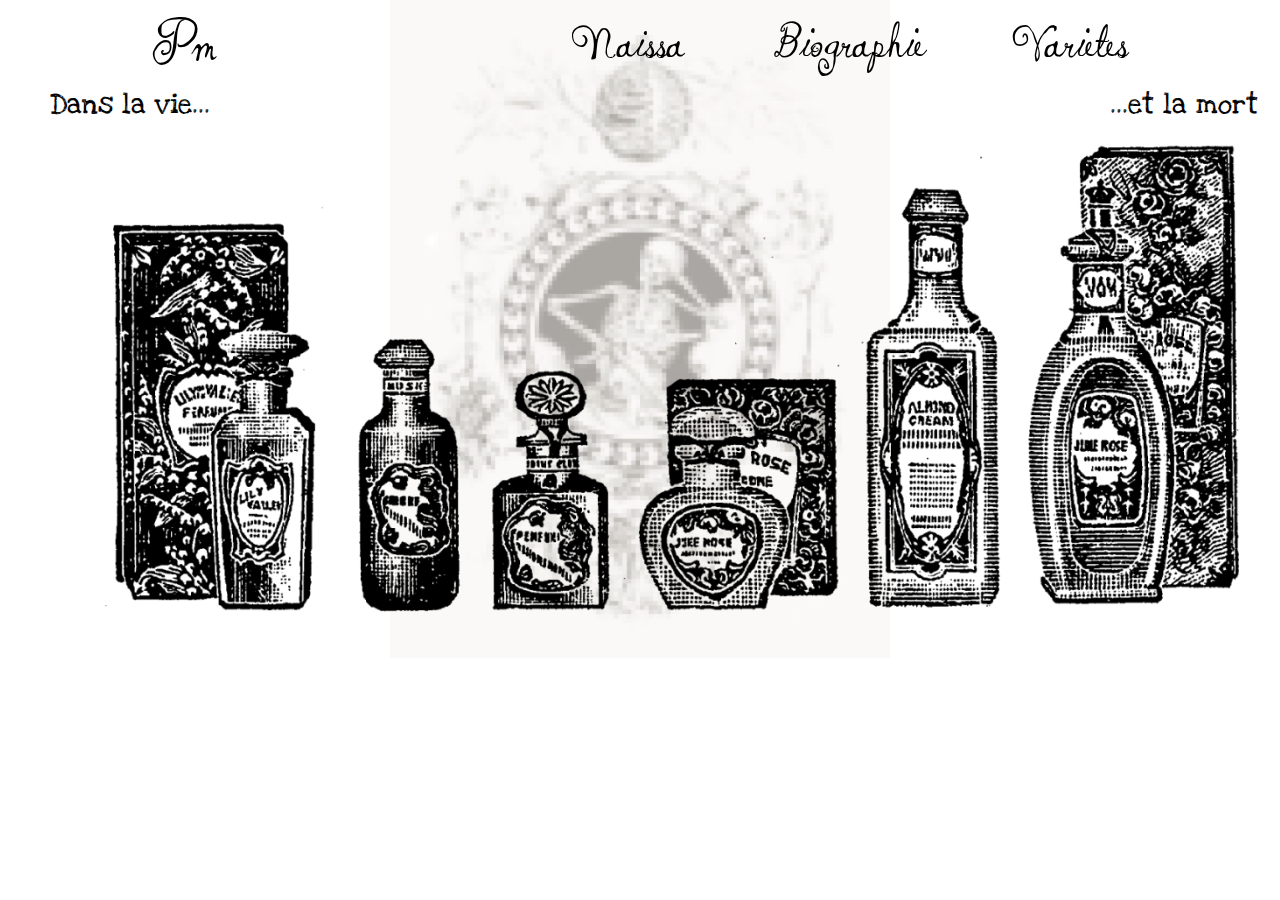
<file: index.html>
<!DOCTYPE html>
<html lang="pt-br">
<head>
    <meta charset="UTF-8">
    <meta name="viewport" content="width=device-width, initial-scale=1.0">
    <title>Perfume france</title>
    <link rel="stylesheet" href="main.css">
    <link rel="preconnect" href="https://fonts.googleapis.com">
    <link rel="preconnect" href="https://fonts.gstatic.com" crossorigin>
    <link href="https://fonts.googleapis.com/css2?family=Ingrid+Darling&display=swap" rel="stylesheet">
    <link rel="preconnect" href="https://fonts.googleapis.com">
    <link rel="preconnect" href="https://fonts.gstatic.com" crossorigin>
    <link href="https://fonts.googleapis.com/css2?family=Ingrid+Darling&family=Love+Ya+Like+A+Sister&display=swap" rel="stylesheet">
</head>
<header>
    <div class="container-nav">
        <div class="container-logo-nav">
            Pm
        </div>
        <div class="box-links"> 
            <nav><a href="./index.html">Naissa</a></nav>
            <nav><a href="./biographie/biographie.html">Biographie</a></nav>
            <nav><a href="./Varietes/varietes.html">Varietes</a></nav>
        </div>
    </div>
</header>
<body>
<div class="container-text"> 
    <div class="text-left">
        Dans la vie...
    </div>
    <div class="text-right">
        ...et la mort
    </div>
</div>
    <div class="container-perfumes">
        <img src="./veryHard/veryHard/perfumes.png" height="89%" width="89%">
    </div>
</body>
</html>
</file>
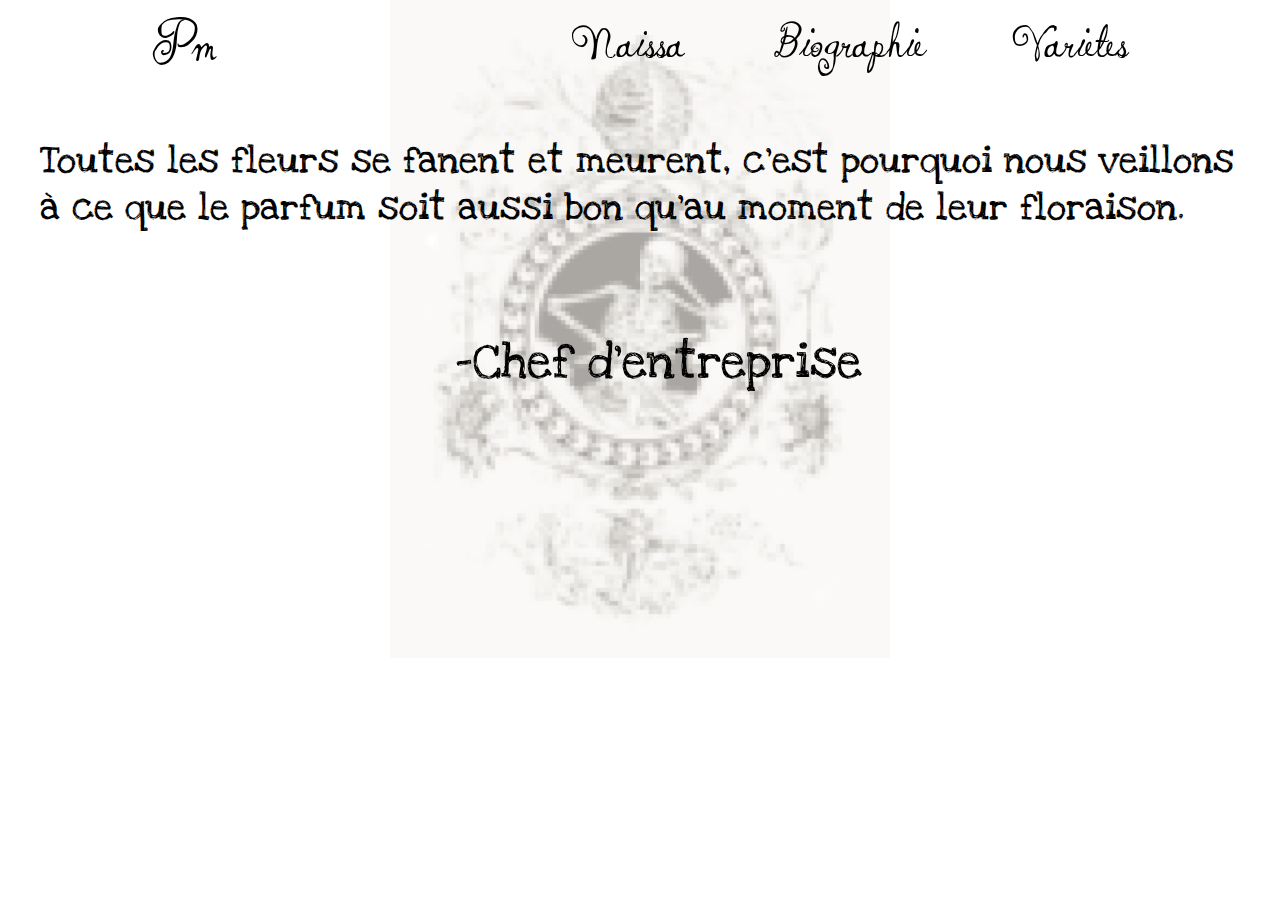
<file: biographie/biographie.html>
<!DOCTYPE html>
<html lang="pt-br">
<head>
    <meta charset="UTF-8">
    <meta name="viewport" content="width=device-width, initial-scale=1.0">
    <title>Perfume france</title>
    <link rel="stylesheet" href="biographie.css">
    <link rel="preconnect" href="https://fonts.googleapis.com">
    <link rel="preconnect" href="https://fonts.gstatic.com" crossorigin>
    <link href="https://fonts.googleapis.com/css2?family=Ingrid+Darling&display=swap" rel="stylesheet">
    <link rel="preconnect" href="https://fonts.googleapis.com">
    <link rel="preconnect" href="https://fonts.gstatic.com" crossorigin>
    <link href="https://fonts.googleapis.com/css2?family=Ingrid+Darling&family=Love+Ya+Like+A+Sister&display=swap" rel="stylesheet">
</head>
<header>
    <div class="container-nav">
        <div class="container-logo-nav">
            Pm
        </div>
        <div class="box-links"> 
            <nav><a href="../index.html">Naissa</a></nav>
            <nav><a href="../biographie/biographie.html">Biographie</a></nav>
            <nav><a href="../Varietes/varietes.html">Varietes</a></nav>
        </div>
    </div>
</header>
<body>
    <div class="container-text"> 
        Toutes les fleurs se fanent et meurent, c'est pourquoi nous veillons
        à ce que le parfum soit aussi bon qu'au moment de leur floraison.
        <div id="text-end">-Chef d'entreprise</div>
    </div>
</body>
</file>
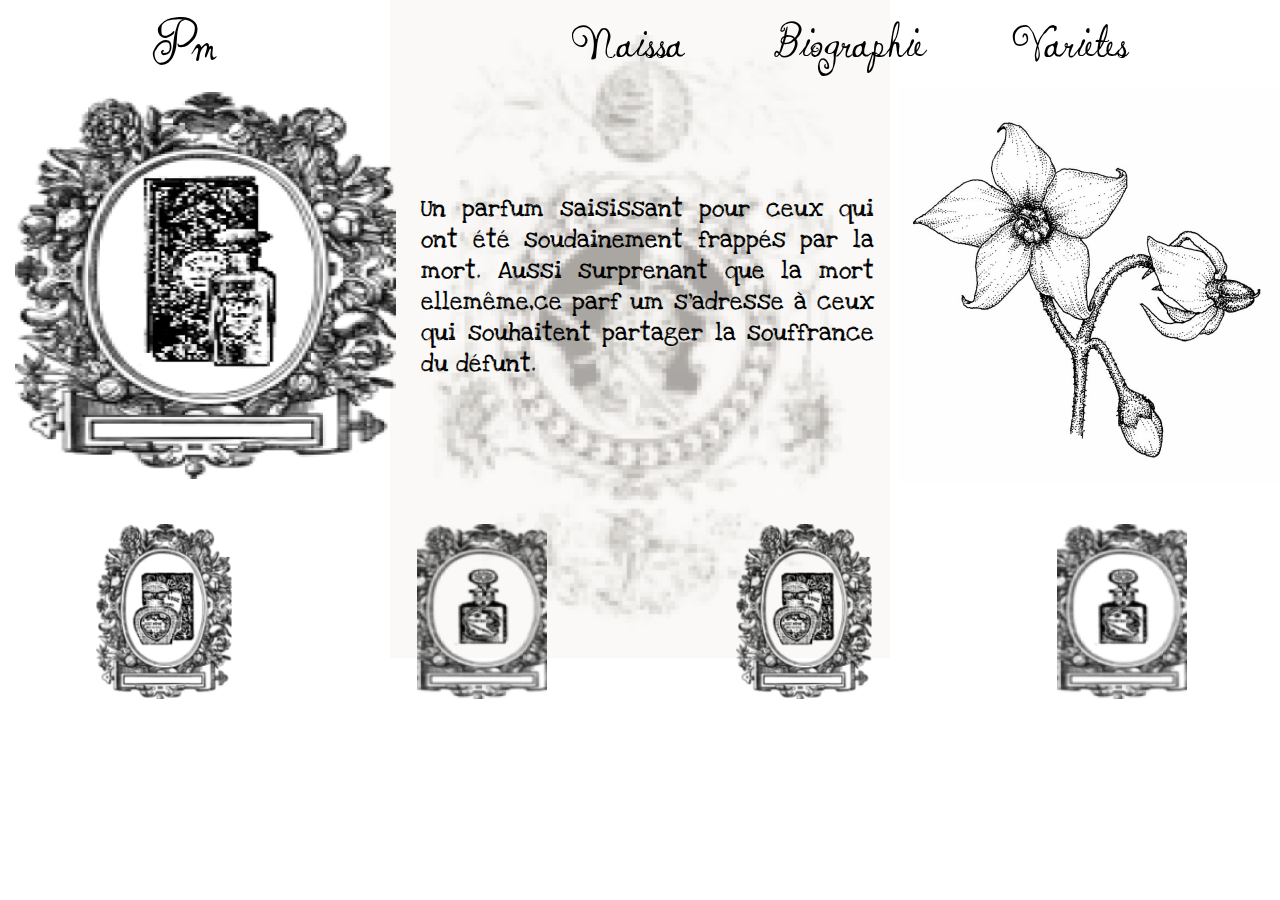
<file: Varietes/varietes.html>
<!DOCTYPE html>
<html lang="pt-br">
<head>
    <meta charset="UTF-8">
    <meta name="viewport" content="width=device-width, initial-scale=1.0">
    <title>Perfume france</title>
    <link rel="stylesheet" href="varietes.css">
    <link rel="preconnect" href="https://fonts.googleapis.com">
    <link rel="preconnect" href="https://fonts.gstatic.com" crossorigin>
    <link href="https://fonts.googleapis.com/css2?family=Ingrid+Darling&display=swap" rel="stylesheet">
    <link rel="preconnect" href="https://fonts.googleapis.com">
    <link rel="preconnect" href="https://fonts.gstatic.com" crossorigin>
    <link href="https://fonts.googleapis.com/css2?family=Ingrid+Darling&family=Love+Ya+Like+A+Sister&display=swap" rel="stylesheet">
</head>
<header>
    <div class="container-nav">
        <div class="container-logo-nav">
            Pm
        </div>
        <div class="box-links"> 
            <nav><a href="../index.html">Naissa</a></nav>
            <nav><a href="../biographie.html">Biographie</a></nav>
            <nav><a href="../Varietes/varietes.html">Varietes</a></nav>
        </div>
    </div>
</header>
<body>
    <div class="product1">
        <img src="./veryHard/perfume 1.png">
        <div class="text"><a>Un parfum saisissant pour ceux
            qui ont été soudainement
            frappés par la mort. Aussi
            surprenant que la mort ellemême,ce parf um s'adresse à
            ceux qui souhaitent partager la
            souffrance du défunt.</a></div>
        <img src="./veryHard/flower1.png">
    </div>
    <div class="img-end">
        <a href="../varietes.html"><img src="./veryHard/perfume 4.png"></a>
        <a href="../Varietes/varietes 2/varietes 2.html"><img src="./veryHard/perfume 3.png"></a>
        <a href="../Varietes/varietes 3/varietes 3.html"><img src="./veryHard/perfume 4.png"></a>
        <a href="../Varietes/variestes 4/varietes 4.html"><img src="./veryHard/perfume 3.png"></a>
    </div>
</body>
</file>
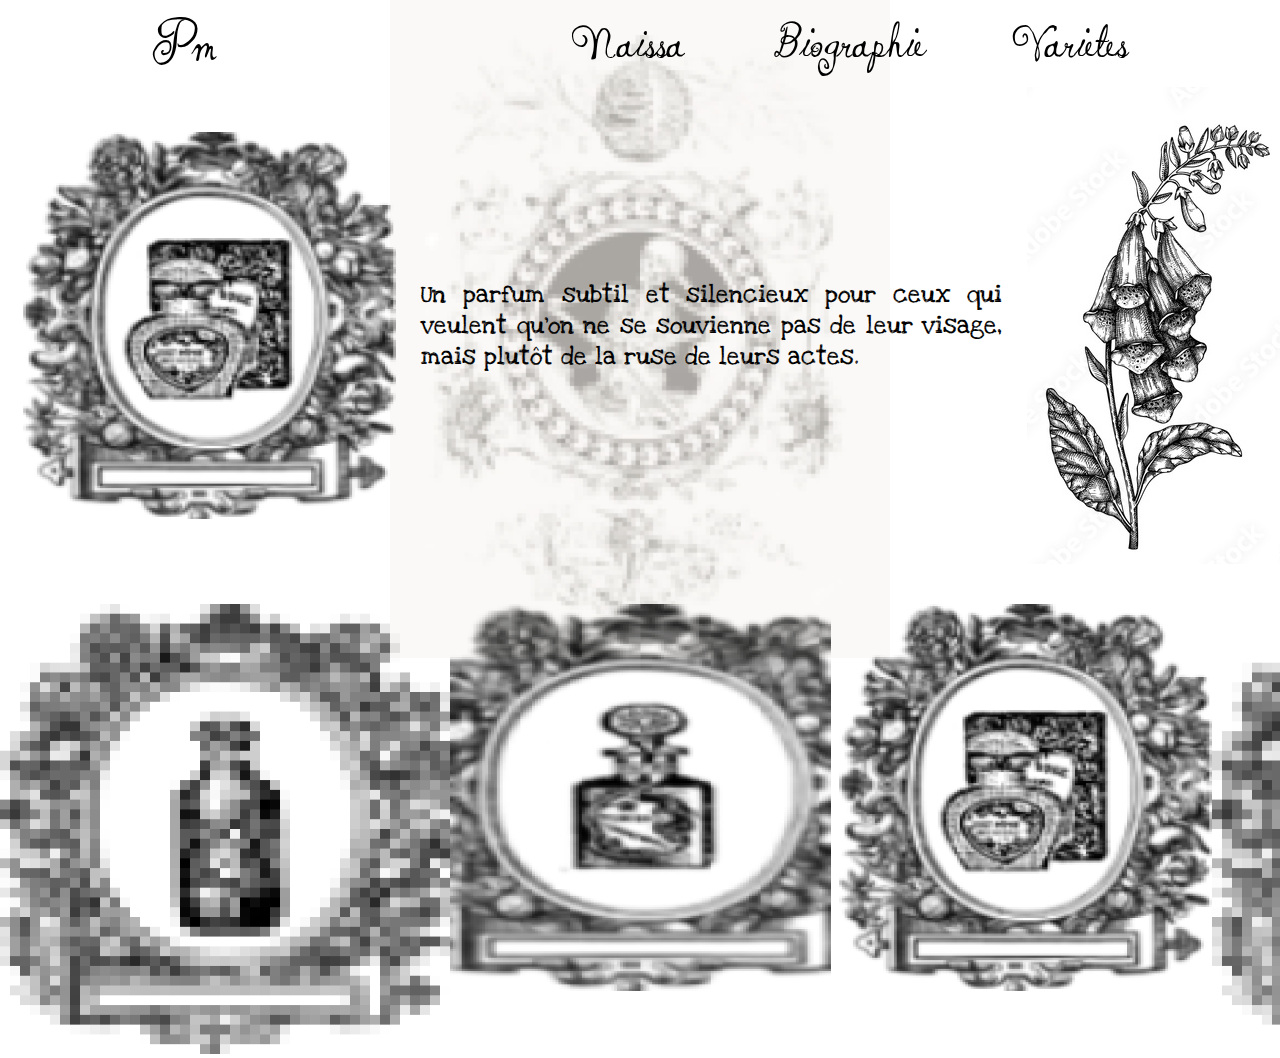
<file: Varietes/variestes 4/varietes 4.html>
<!DOCTYPE html>
<html lang="pt-br">
<head>
    <meta charset="UTF-8">
    <meta name="viewport" content="width=device-width, initial-scale=1.0">
    <title>Perfume france</title>
    <link rel="stylesheet" href="varietes 4.css">
    <link rel="preconnect" href="https://fonts.googleapis.com">
    <link rel="preconnect" href="https://fonts.gstatic.com" crossorigin>
    <link href="https://fonts.googleapis.com/css2?family=Ingrid+Darling&display=swap" rel="stylesheet">
    <link rel="preconnect" href="https://fonts.googleapis.com">
    <link rel="preconnect" href="https://fonts.gstatic.com" crossorigin>
    <link href="https://fonts.googleapis.com/css2?family=Ingrid+Darling&family=Love+Ya+Like+A+Sister&display=swap" rel="stylesheet">
</head>
<header>
    <div class="container-nav">
        <div class="container-logo-nav">
            Pm
        </div>
        <div class="box-links"> 
            <nav><a href="../index.html">Naissa</a></nav>
            <nav><a href="../biographie.html">Biographie</a></nav>
            <nav><a href="../Varietes/varietes.html">Varietes</a></nav>
        </div>
    </div>
</header>
<body>
    <div class="product1">
        <img src="./veryHard/perfume 4.png" width="381px" height="387px"> 
        <div class="text"><a>Un parfum subtil et silencieux
            pour ceux qui veulent qu'on ne
            se souvienne pas de leur visage,
            mais plutôt de la ruse de leurs
            actes.</a></div>
        <img src="./veryHard/flower4.png">
    </div>
    <div class="img-end">
        <a href="../varietes.html"><img src="./veryHard/perfume 2.png"></a>
        <a href="../Varietes/varietes 2/varietes 2.html"><img src="./veryHard/perfume 3.png"></a>
        <a href="../Varietes/varietes 3/varietes 3.html"><img src="./veryHard/perfume 4.png"></a>
        <a href="../Varietes/variestes 4/varietes 4.html"><img src="./veryHard/perfume 2.png"></a>
    </div>
</body>
</file>
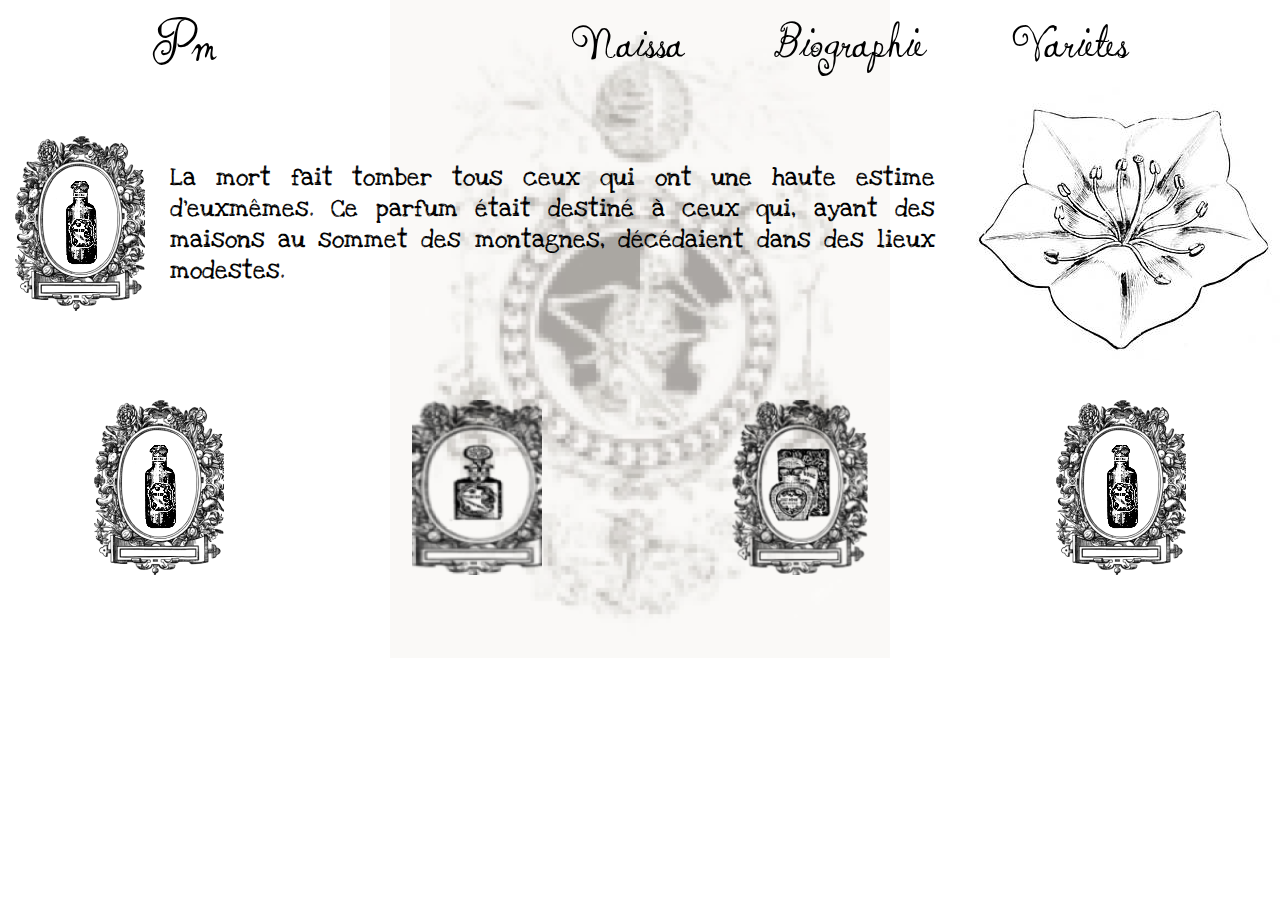
<file: Varietes/varietes 2/varietes 2.html>
<!DOCTYPE html>
<html lang="pt-br">
<head>
    <meta charset="UTF-8">
    <meta name="viewport" content="width=device-width, initial-scale=1.0">
    <title>Perfume france</title>
    <link rel="stylesheet" href="varietes 2.css">
    <link rel="preconnect" href="https://fonts.googleapis.com">
    <link rel="preconnect" href="https://fonts.gstatic.com" crossorigin>
    <link href="https://fonts.googleapis.com/css2?family=Ingrid+Darling&display=swap" rel="stylesheet">
    <link rel="preconnect" href="https://fonts.googleapis.com">
    <link rel="preconnect" href="https://fonts.gstatic.com" crossorigin>
    <link href="https://fonts.googleapis.com/css2?family=Ingrid+Darling&family=Love+Ya+Like+A+Sister&display=swap" rel="stylesheet">
</head>
<header>
    <div class="container-nav">
        <div class="container-logo-nav">
            Pm
        </div>
        <div class="box-links"> 
            <nav><a href="../index.html">Naissa</a></nav>
            <nav><a href="../biographie.html">Biographie</a></nav>
            <nav><a href="../Varietes/varietes.html">Varietes</a></nav>
        </div>
    </div>
</header>
<body>
    <div class="product1">
        <img src="./veryHard/perfume 2.png">
        <div class="text"><a>La mort fait tomber tous ceux
            qui ont une haute estime d’euxmêmes. Ce parfum était destiné
            à ceux qui, ayant des maisons
            au sommet des montagnes,
            décédaient dans des lieux
            modestes.</a></div>
        <img src="./veryHard/flower2.png">
    </div>
    <div class="img-end">
        <a href="../varietes.html"><img src="./veryHard/perfume 2.png"></a>
        <a href="../Varietes/varietes 2/varietes 2.html"><img src="./veryHard/perfume 3.png"></a>
        <a href="../Varietes/varietes 3/varietes 3.html"><img src="./veryHard/perfume 4.png"></a>
        <a href="../Varietes/variestes 4/varietes 4.html"><img src="./veryHard/perfume 2.png"></a>
    </div>
</body>
</file>
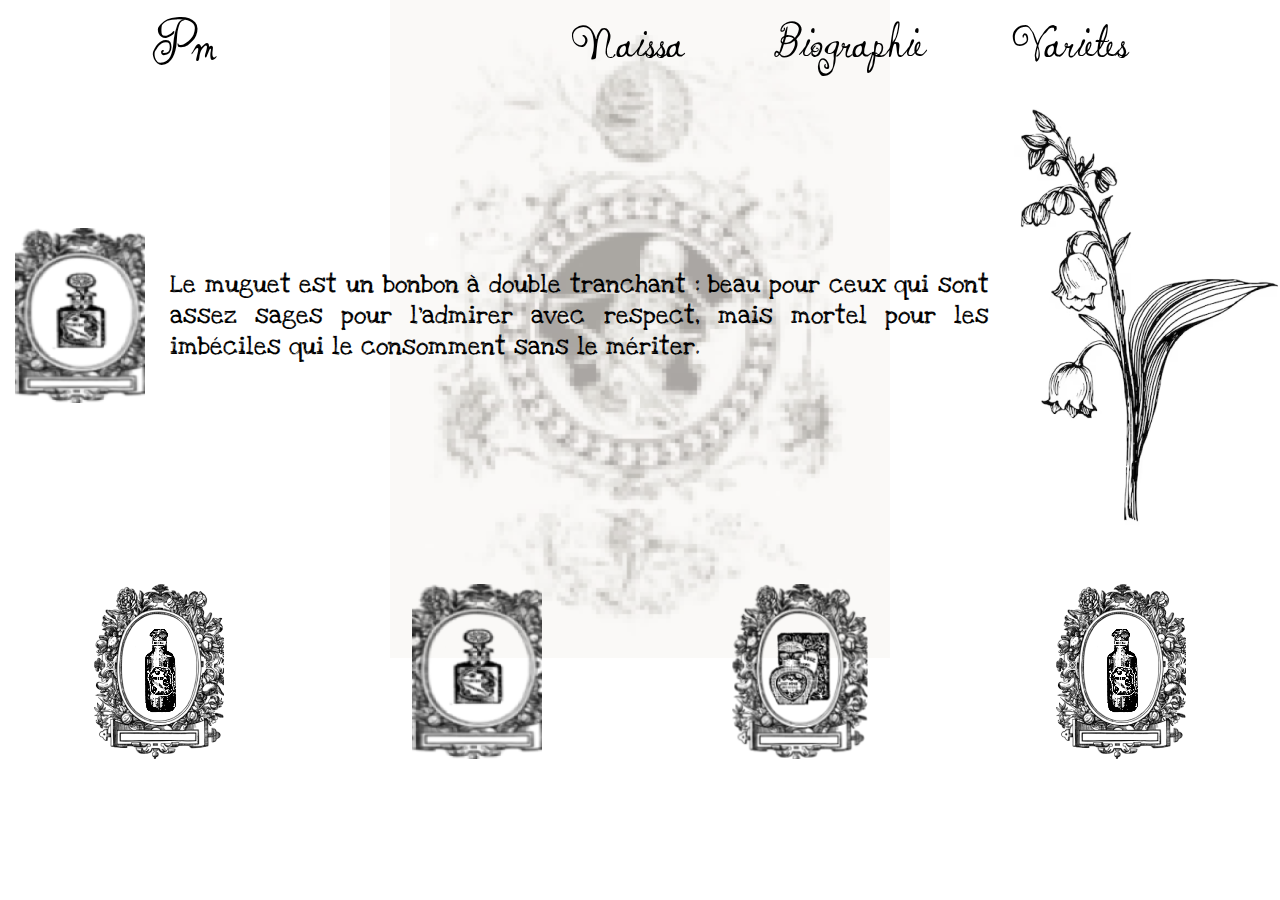
<file: Varietes/varietes 3/varietes 3.html>
<!DOCTYPE html>
<html lang="pt-br">
<head>
    <meta charset="UTF-8">
    <meta name="viewport" content="width=device-width, initial-scale=1.0">
    <title>Perfume france</title>
    <link rel="stylesheet" href="varietes 3.css">
    <link rel="preconnect" href="https://fonts.googleapis.com">
    <link rel="preconnect" href="https://fonts.gstatic.com" crossorigin>
    <link href="https://fonts.googleapis.com/css2?family=Ingrid+Darling&display=swap" rel="stylesheet">
    <link rel="preconnect" href="https://fonts.googleapis.com">
    <link rel="preconnect" href="https://fonts.gstatic.com" crossorigin>
    <link href="https://fonts.googleapis.com/css2?family=Ingrid+Darling&family=Love+Ya+Like+A+Sister&display=swap" rel="stylesheet">
</head>
<header>
    <div class="container-nav">
        <div class="container-logo-nav">
            Pm
        </div>
        <div class="box-links"> 
            <nav><a href="../index.html">Naissa</a></nav>
            <nav><a href="../biographie.html">Biographie</a></nav>
            <nav><a href="../Varietes/varietes.html">Varietes</a></nav>
        </div>
    </div>
</header>
<body>
    <div class="product1">
        <img src="./veryHard/perfume 3.png">
        <div class="text"><a>Le muguet est un bonbon à
            double tranchant : beau pour
            ceux qui sont assez sages pour
            l'admirer avec respect, mais
            mortel pour les imbéciles qui le
            consomment sans le mériter.</a></div>
        <img src="./veryHard/flower3.png">
    </div>
    <div class="img-end">
        <a href="../varietes.html"><img src="./veryHard/perfume 2.png"></a>
        <a href="../Varietes/varietes 2/varietes 2.html"><img src="./veryHard/perfume 3.png"></a>
        <a href="../Varietes/varietes 3/varietes 3.html"><img src="./veryHard/perfume 4.png"></a>
        <a href="../Varietes/variestes 4/varietes 4.html"><img src="./veryHard/perfume 2.png"></a>
    </div>
</body>
</file>
<file: main.css>
* {
    margin: 0px;
    padding: 0px;
}

body{
    background-image: url(./veryHard/veryHard/bg\ .png);
    background-position: 50% -0%;
    background-repeat: no-repeat;
}

.container-nav {
    display: flex;
    font-family: "Ingrid Darling", cursive;
    font-weight: 400;
    font-style: normal;
    font-size: 53px;
    gap: 50px;
    justify-content: space-around;
}

a{
    text-decoration: none;
    color: black;
}
nav a:hover{
    color: grey;
}
.container-logo-nav{
    font-size: 70px;
    text-align: left;
}
.box-links {
    display: flex;
    align-items: center;
    gap: 90px;
    text-decoration: solid;
    color: black;
}
.container-text{
    display: flex;
    gap: 900px;
    font-size: 28px;
    font-family: "Love Ya Like A Sister", cursive;
    font-weight: 400;
    font-style: normal;
    margin-left: 50px;
}
img{
    display: flex;
    align-items: center;
    justify-content: center;
    margin-left: 100px;
}
</file>
<file: biographie/biographie.css>
* {
    margin: 0px;
    padding: 0px;
}

body{
    background-image: url(./veryHard/veryHard/bg\ .png);
    background-position: 50% -0%;
    background-repeat: no-repeat;
}

.container-nav {
    display: flex;
    font-family: "Ingrid Darling", cursive;
    font-weight: 400;
    font-style: normal;
    font-size: 53px;
    gap: 50px;
    justify-content: space-around;
}

a{
    text-decoration: none;
    color: black;
}
#text-end{
    text-decoration: none;
    color: black;
    margin: 100px;
    margin-left: 415px;
    font-size: 50px 
}
nav a:hover{
    color: grey;
}
.container-logo-nav{
    font-size: 70px;
    text-align: left;
}
.box-links {
    display: flex;
    align-items: center;
    gap: 90px;
    text-decoration: solid;
    color: black;
}
.container-text{
    display: block;
    font-size: 38px;
    margin-top: 50px;
    font-family: "Love Ya Like A Sister", cursive;
    font-weight: 400;
    font-style: normal;
    margin-left: 40px;
    margin-right: 40px;
}
</file>
<file: Varietes/varietes.css>
* {
    margin: 0px;
    padding: 0px;
}

body{
    background-image: url(./veryHard/bg\ .png);
    background-position: 50% -0%;
    background-repeat: no-repeat;
}

.container-nav {
    display: flex;
    font-family: "Ingrid Darling", cursive;
    font-weight: 400;
    font-style: normal;
    font-size: 53px;
    gap: 50px;
    justify-content: space-around;
}

a{
    text-decoration: none;
    color: black;
}
nav a:hover{
    color: grey;
}
.container-logo-nav{
    font-size: 70px;
    text-align: left;
}
.box-links {
    display: flex;
    align-items: center;
    gap: 90px;
    text-decoration: solid;
    color: black;
}
.product1 {
    display: flex;
    gap: 25px;
    margin-left: 15px;
    align-items: center;
    justify-content: space-around;
}

.text {
    flex-direction:column;
    font-size: 25px;
    font-family: "Love Ya Like A Sister", cursive;
    font-weight: 400;
    font-style: normal;
    text-align:justify;
}

.img-end {
    display: flex;
    justify-content: space-around;
    margin-top: 40px;
}
</file>
<file: Varietes/variestes 4/varietes 4.css>
* {
    margin: 0px;
    padding: 0px;
}

body{
    background-image: url(./veryHard/bg\ .png);
    background-position: 50% -0%;
    background-repeat: no-repeat;
}

.container-nav {
    display: flex;
    font-family: "Ingrid Darling", cursive;
    font-weight: 400;
    font-style: normal;
    font-size: 53px;
    gap: 50px;
    justify-content: space-around;
}

a{
    text-decoration: none;
    color: black;
}
nav a:hover{
    color: grey;
}
.container-logo-nav{
    font-size: 70px;
    text-align: left;
}
.box-links {
    display: flex;
    align-items: center;
    gap: 90px;
    text-decoration: solid;
    color: black;
}
.product1 {
    display: flex;
    gap: 25px;
    margin-left: 15px;
    align-items: center;
    justify-content: space-around;
}

.text {
    flex-direction:column;
    font-size: 25px;
    font-family: "Love Ya Like A Sister", cursive;
    font-weight: 400;
    font-style: normal;
    text-align:justify;
}

.img-end {
    display: flex;
    justify-content: space-around;
    margin-top: 40px;
}
</file>
<file: Varietes/varietes 2/varietes 2.css>
* {
    margin: 0px;
    padding: 0px;
}

body{
    background-image: url(./veryHard/bg\ .png);
    background-position: 50% -0%;
    background-repeat: no-repeat;
}

.container-nav {
    display: flex;
    font-family: "Ingrid Darling", cursive;
    font-weight: 400;
    font-style: normal;
    font-size: 53px;
    gap: 50px;
    justify-content: space-around;
}

a{
    text-decoration: none;
    color: black;
}
nav a:hover{
    color: grey;
}
.container-logo-nav{
    font-size: 70px;
    text-align: left;
}
.box-links {
    display: flex;
    align-items: center;
    gap: 90px;
    text-decoration: solid;
    color: black;
}
.product1 {
    display: flex;
    gap: 25px;
    margin-left: 15px;
    align-items: center;
    justify-content: space-around;
}

.text {
    flex-direction:column;
    font-size: 25px;
    font-family: "Love Ya Like A Sister", cursive;
    font-weight: 400;
    font-style: normal;
    text-align:justify;
}

.img-end {
    display: flex;
    justify-content: space-around;
    margin-top: 40px;
}
</file>
<file: Varietes/varietes 3/varietes 3.css>
* {
    margin: 0px;
    padding: 0px;
}

body{
    background-image: url(./veryHard/bg\ .png);
    background-position: 50% -0%;
    background-repeat: no-repeat;
}

.container-nav {
    display: flex;
    font-family: "Ingrid Darling", cursive;
    font-weight: 400;
    font-style: normal;
    font-size: 53px;
    gap: 50px;
    justify-content: space-around;
}

a{
    text-decoration: none;
    color: black;
}
nav a:hover{
    color: grey;
}
.container-logo-nav{
    font-size: 70px;
    text-align: left;
}
.box-links {
    display: flex;
    align-items: center;
    gap: 90px;
    text-decoration: solid;
    color: black;
}
.product1 {
    display: flex;
    gap: 25px;
    margin-left: 15px;
    align-items: center;
    justify-content: space-around;
}

.text {
    flex-direction:column;
    font-size: 25px;
    font-family: "Love Ya Like A Sister", cursive;
    font-weight: 400;
    font-style: normal;
    text-align:justify;
}

.img-end {
    display: flex;
    justify-content: space-around;
    margin-top: 40px;
}
</file>
